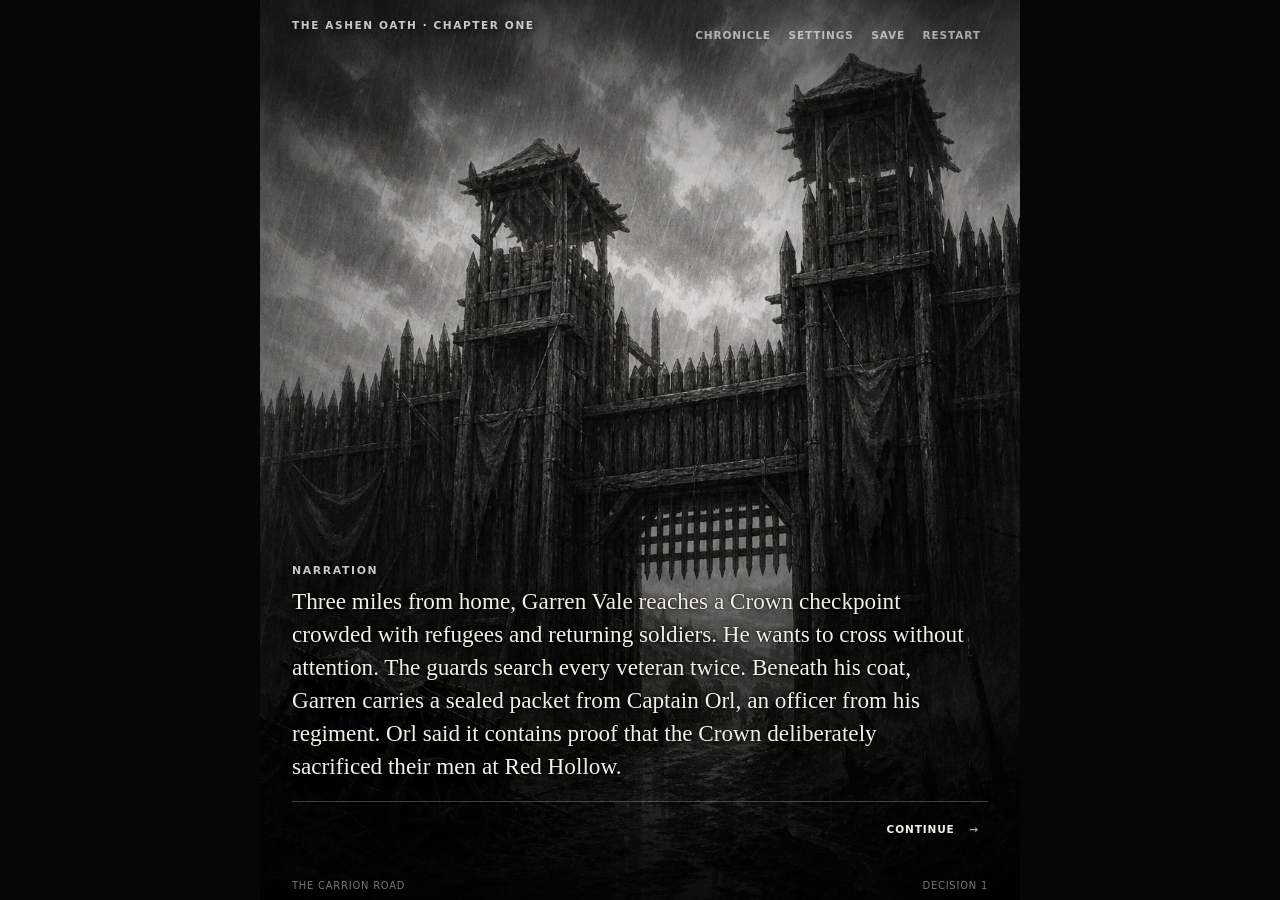
<file: index.html>
<!doctype html>
<html lang="en">
  <head>
    <meta charset="utf-8" />
    <meta name="viewport" content="width=device-width, initial-scale=1, viewport-fit=cover" />
    <meta name="theme-color" content="#11110f" />
    <title>The Ashen Oath - The Carrion Road</title>
    <link rel="stylesheet" href="web/styles.css?v=chronicle" />
  </head>
  <body data-story="data/chapters/chapter_01.json?v=chronicle">
    <a class="skip-link" href="#story">Skip to story</a>
    <main id="app" class="app-shell" aria-live="polite">
      <section class="status-screen"><p>Loading the road...</p></section>
    </main>
    <script type="module" src="web/app.js?v=chronicle"></script>
  </body>
</html>
</file>
<file: web/styles.css>
:root {
  color-scheme: dark;
  --ink: #f3f0e8;
  --muted: #d2cdc2;
  --line: rgba(239, 236, 228, .26);
  --shadow: rgba(0, 0, 0, .82);
  --story-text-size: clamp(1.08rem, 4.4vw, 1.45rem);
  --remembered-text-size: clamp(.98rem, 3.7vw, 1.12rem);
  --choice-text-size: 1rem;
  font-family: Georgia, "Times New Roman", serif;
}

:root[data-text-size="large"] {
  --story-text-size: clamp(1.24rem, 5vw, 1.65rem);
  --remembered-text-size: clamp(1.1rem, 4.3vw, 1.28rem);
  --choice-text-size: 1.08rem;
}

:root[data-text-size="extra-large"] {
  --story-text-size: clamp(1.4rem, 5.7vw, 1.85rem);
  --remembered-text-size: clamp(1.22rem, 4.9vw, 1.42rem);
  --choice-text-size: 1.16rem;
}

* { box-sizing: border-box; }
html, body { min-height: 100%; }
body { margin: 0; min-width: 320px; background: #060606; color: var(--ink); }
button { font: inherit; }

.skip-link { position: absolute; left: -999px; }
.skip-link:focus { left: 1rem; top: 1rem; z-index: 10; padding: .6rem 1rem; background: #fff; color: #111; }

.app-shell { width: min(100%, 760px); min-height: 100dvh; margin: auto; background: #0b0b0b; }

.story {
  isolation: isolate;
  position: relative;
  display: flex;
  flex-direction: column;
  min-height: 100dvh;
  overflow-x: hidden;
  overflow-y: auto;
  background: #171716;
  animation: scene-in .42s ease-out both;
}

.story::before {
  position: absolute;
  z-index: 0;
  inset: 0;
  content: "";
  background: #171716 var(--scene-image) center top / cover no-repeat;
  animation: slow-push 22s ease-in-out infinite alternate;
}

.scene-shade {
  position: absolute;
  z-index: 1;
  inset: 0;
  background:
    linear-gradient(180deg, rgba(0, 0, 0, .56) 0%, transparent 24%, transparent 43%, rgba(0, 0, 0, .32) 59%, rgba(0, 0, 0, .93) 100%),
    linear-gradient(90deg, rgba(0, 0, 0, .28), transparent 38%, transparent 62%, rgba(0, 0, 0, .24));
}

.topbar { position: relative; z-index: 2; display: flex; flex-wrap: wrap; align-items: flex-start; justify-content: space-between; gap: .45rem .8rem; padding: max(1rem, env(safe-area-inset-top)) 1.1rem .6rem; }
.eyebrow { margin: .18rem 0; color: rgba(255, 255, 255, .76); font: 600 .66rem/1.2 system-ui, sans-serif; letter-spacing: .15em; text-shadow: 0 2px 8px #000; text-transform: uppercase; }
.utility { display: flex; gap: .2rem; }
.utility button, .restart, .continue {
  min-height: 38px;
  padding: .4rem .45rem;
  border: 0;
  background: transparent;
  color: rgba(255,255,255,.6);
  cursor: pointer;
  font: 600 .66rem/1 system-ui, sans-serif;
  letter-spacing: .08em;
  text-transform: uppercase;
}
.utility button:hover, .utility button:focus-visible, .restart:hover, .restart:focus-visible, .continue:hover, .continue:focus-visible { color: #fff; outline: 1px solid var(--line); outline-offset: 2px; }

.story-content {
  position: relative;
  z-index: 2;
  margin-top: auto;
  padding: 0 1.15rem max(1rem, env(safe-area-inset-bottom));
  animation: scene-content-in .5s cubic-bezier(.22, .72, .34, 1) both;
}
.dialogue { max-width: 42rem; margin: 0 0 1.15rem; text-shadow: 0 2px 12px #000, 0 0 2px #000; }
.speaker { margin: 0 0 .5rem; color: rgba(255,255,255,.78); font: 700 .68rem/1.2 system-ui, sans-serif; letter-spacing: .15em; text-transform: uppercase; }
.text { margin: 0; font-size: var(--story-text-size); line-height: 1.42; }
.text + .text { margin-top: .62rem; }
.text.remembered { font-size: var(--remembered-text-size); line-height: 1.4; }

.continue-prompt { display: flex; justify-content: flex-end; border-top: 1px solid var(--line); }
.continue {
  min-height: 53px;
  padding-right: .55rem;
  color: var(--ink);
}
.continue span { padding-left: .65rem; color: rgba(255,255,255,.68); }
.continue[hidden], .choices[hidden] { display: none; }
.choices { display: grid; border-top: 1px solid var(--line); animation: choices-in .26s ease-out both; }
.choice {
  min-height: 53px;
  padding: .82rem .55rem;
  border: 0;
  border-bottom: 1px solid var(--line);
  border-radius: 0;
  background: transparent;
  color: var(--ink);
  cursor: pointer;
  font-size: var(--choice-text-size);
  text-align: left;
  text-shadow: 0 2px 8px #000;
  transition: background .16s ease, padding-left .16s ease;
}
.choice:hover, .choice:focus-visible { padding-left: 1rem; background: rgba(255,255,255,.1); outline: none; }
.choice::before { content: "-"; display: inline-block; width: 1.3rem; color: rgba(255,255,255,.68); }
.choice:disabled { cursor: not-allowed; opacity: .45; }
.choice em { color: var(--muted); font-size: .85em; }

.footer { position: relative; z-index: 2; display: flex; justify-content: space-between; gap: 1rem; padding: .55rem 1.15rem max(.5rem, env(safe-area-inset-bottom)); color: rgba(255,255,255,.46); font: .62rem/1.2 system-ui, sans-serif; letter-spacing: .08em; text-transform: uppercase; }
.ending { margin-bottom: .4rem; padding: 1rem 0; text-align: left; text-shadow: 0 2px 12px #000; }
.ending h1 { margin: 0 0 .8rem; font-size: 1.25rem; letter-spacing: .08em; }
.ending .dialogue { margin-bottom: .8rem; }
.ending-close { margin: 0 0 1rem; color: var(--muted); line-height: 1.45; }
.ending .restart { padding: .45rem 0; color: var(--ink); text-decoration: underline; text-underline-offset: .3rem; }
.status-screen { min-height: 100dvh; display: grid; place-items: center; color: var(--muted); }

.game-dialog {
  width: min(calc(100% - 2rem), 29rem);
  max-height: calc(100dvh - 2rem);
  padding: 0;
  border: 1px solid rgba(239, 236, 228, .34);
  background: #11110f;
  color: var(--ink);
  box-shadow: 0 1.5rem 5rem rgba(0, 0, 0, .8);
}
.game-dialog::backdrop { background: rgba(0, 0, 0, .78); backdrop-filter: blur(3px); }
.dialog-panel { display: grid; gap: 1.1rem; margin: 0; padding: 1.35rem; }
.dialog-heading { display: grid; gap: .4rem; }
.dialog-kicker { margin: 0; color: rgba(255,255,255,.58); font: 700 .64rem/1.2 system-ui, sans-serif; letter-spacing: .15em; text-transform: uppercase; }
.dialog-heading h2 { margin: 0; font-size: 1.45rem; }
.dialog-heading p:last-child { margin: 0; color: var(--muted); line-height: 1.45; }
.setting-control { display: grid; gap: .45rem; font-weight: 700; }
.setting-control select {
  min-height: 46px;
  padding: .55rem .7rem;
  border: 1px solid var(--line);
  border-radius: 0;
  background: #1b1b18;
  color: var(--ink);
  font: inherit;
}
.setting-toggle { display: grid; grid-template-columns: auto 1fr; gap: .75rem; align-items: start; cursor: pointer; }
.setting-toggle input { width: 1.15rem; height: 1.15rem; margin: .15rem 0 0; accent-color: #e2ddd1; }
.setting-toggle span { display: grid; gap: .25rem; }
.setting-toggle strong { font-size: 1rem; }
.setting-toggle small { color: var(--muted); font-size: .88rem; line-height: 1.4; }
.dialog-actions { display: flex; flex-wrap: wrap; justify-content: flex-end; gap: .6rem; padding-top: .3rem; }
.dialog-action {
  min-height: 44px;
  padding: .65rem .85rem;
  border: 1px solid var(--line);
  background: transparent;
  color: var(--ink);
  cursor: pointer;
  font: 700 .72rem/1 system-ui, sans-serif;
  letter-spacing: .06em;
  text-transform: uppercase;
}
.dialog-action:hover, .dialog-action:focus-visible { border-color: rgba(255,255,255,.7); background: rgba(255,255,255,.08); outline: none; }
.dialog-action.danger { border-color: rgba(212, 170, 150, .62); }
.chronicle-dialog .dialog-panel { max-height: calc(100dvh - 2rem); overflow-y: auto; }
.chronicle-content { display: grid; gap: 1.15rem; }
.chronicle-section { display: grid; gap: .65rem; padding-top: 1rem; border-top: 1px solid var(--line); }
.chronicle-section:first-child { padding-top: 0; border-top: 0; }
.chronicle-section h3 { margin: 0; color: rgba(255,255,255,.72); font: 700 .68rem/1.2 system-ui, sans-serif; letter-spacing: .13em; text-transform: uppercase; }
.chronicle-section ul { display: grid; gap: .7rem; margin: 0; padding: 0; list-style: none; }
.chronicle-section li { position: relative; padding-left: 1rem; color: var(--muted); line-height: 1.45; }
.chronicle-section li::before { position: absolute; left: 0; content: "\2014"; color: rgba(255,255,255,.46); }
.chronicle-empty { margin: 0; color: var(--muted); line-height: 1.45; }

@keyframes slow-push { from { transform: scale(1); } to { transform: scale(1.04); } }
@keyframes scene-in { from { opacity: .36; } to { opacity: 1; } }
@keyframes scene-content-in {
  from { opacity: 0; transform: translateY(.7rem); }
  to { opacity: 1; transform: translateY(0); }
}
@keyframes choices-in { from { opacity: 0; } to { opacity: 1; } }

@media (min-width: 640px) {
  .story-content { padding-right: 2rem; padding-left: 2rem; }
  .topbar { padding-right: 2rem; padding-left: 2rem; }
  .footer { padding-right: 2rem; padding-left: 2rem; }
}

@media (prefers-reduced-motion: reduce) {
  .story,
  .story::before,
  .story-content,
  .choices { animation: none; }
  .choice { transition: none; }
}

.reduce-motion .story,
.reduce-motion .story::before,
.reduce-motion .story-content,
.reduce-motion .choices { animation: none; }
.reduce-motion .choice { transition: none; }
</file>
